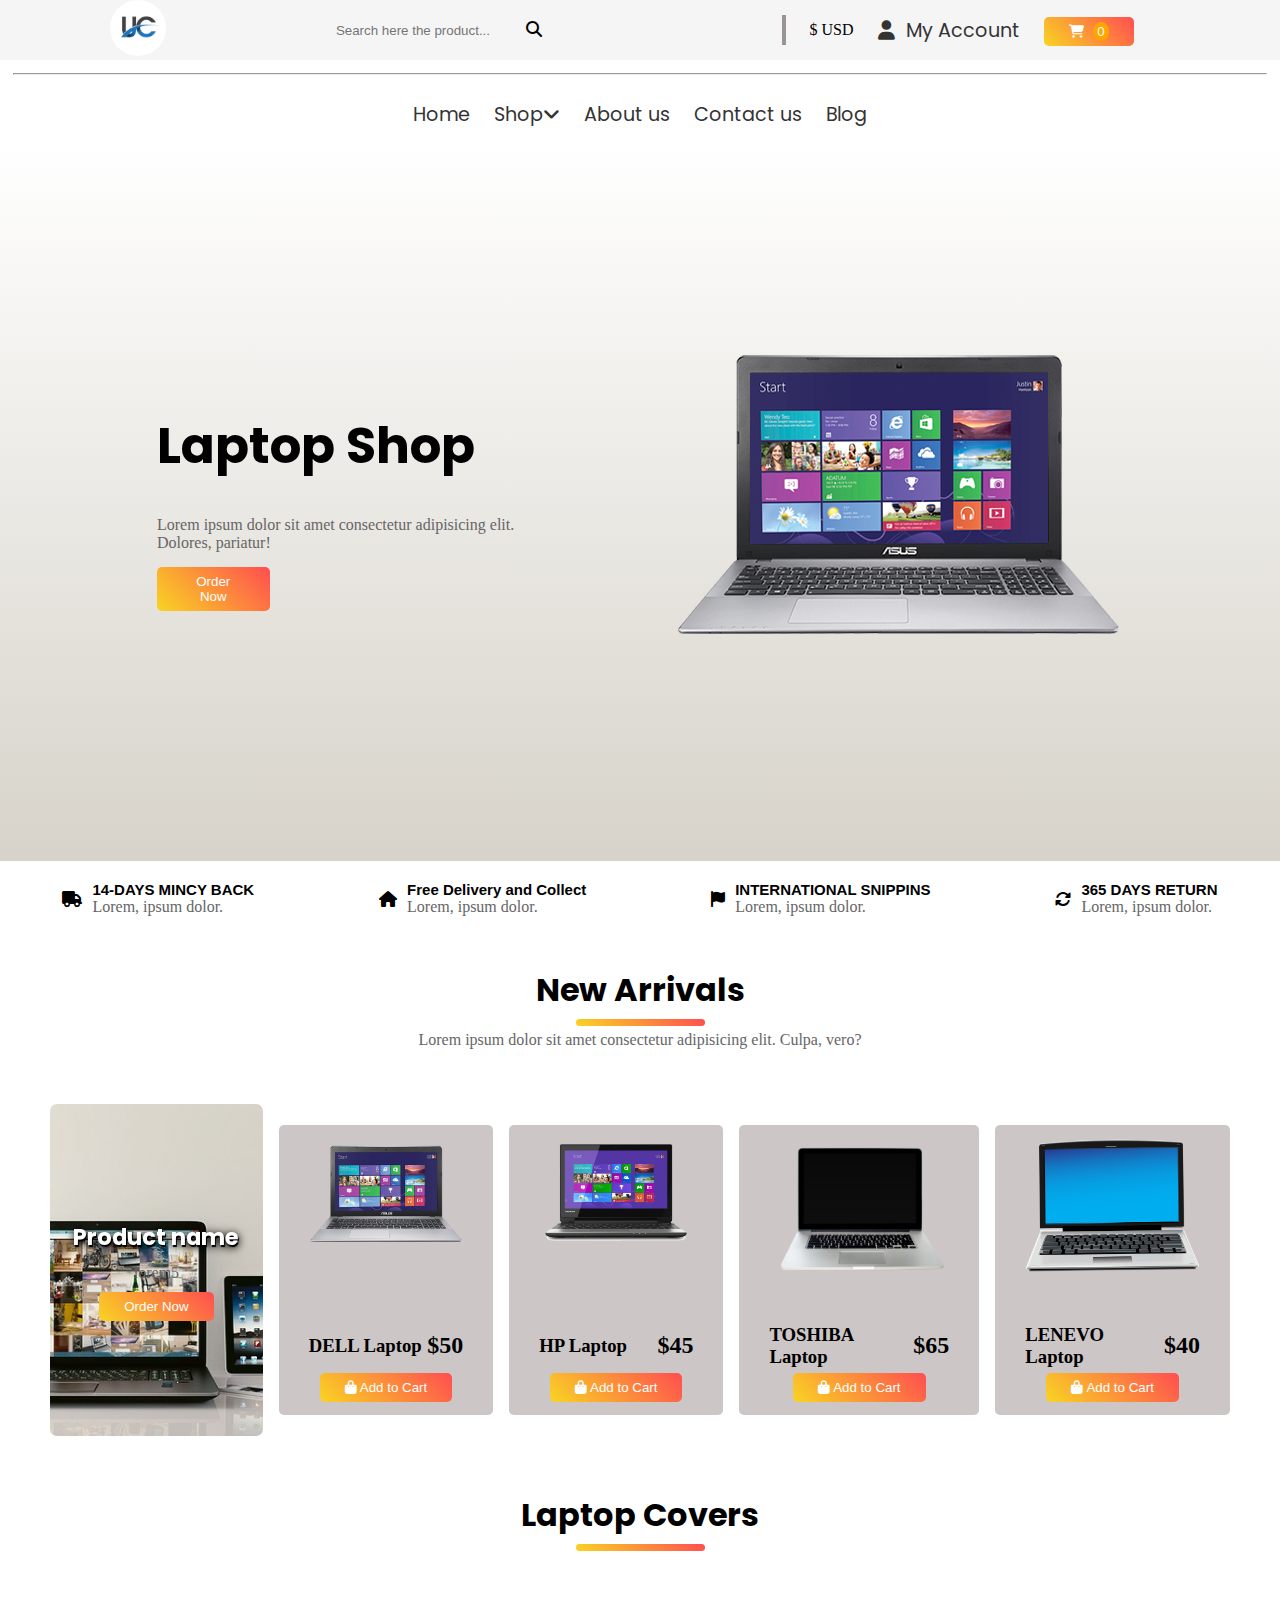
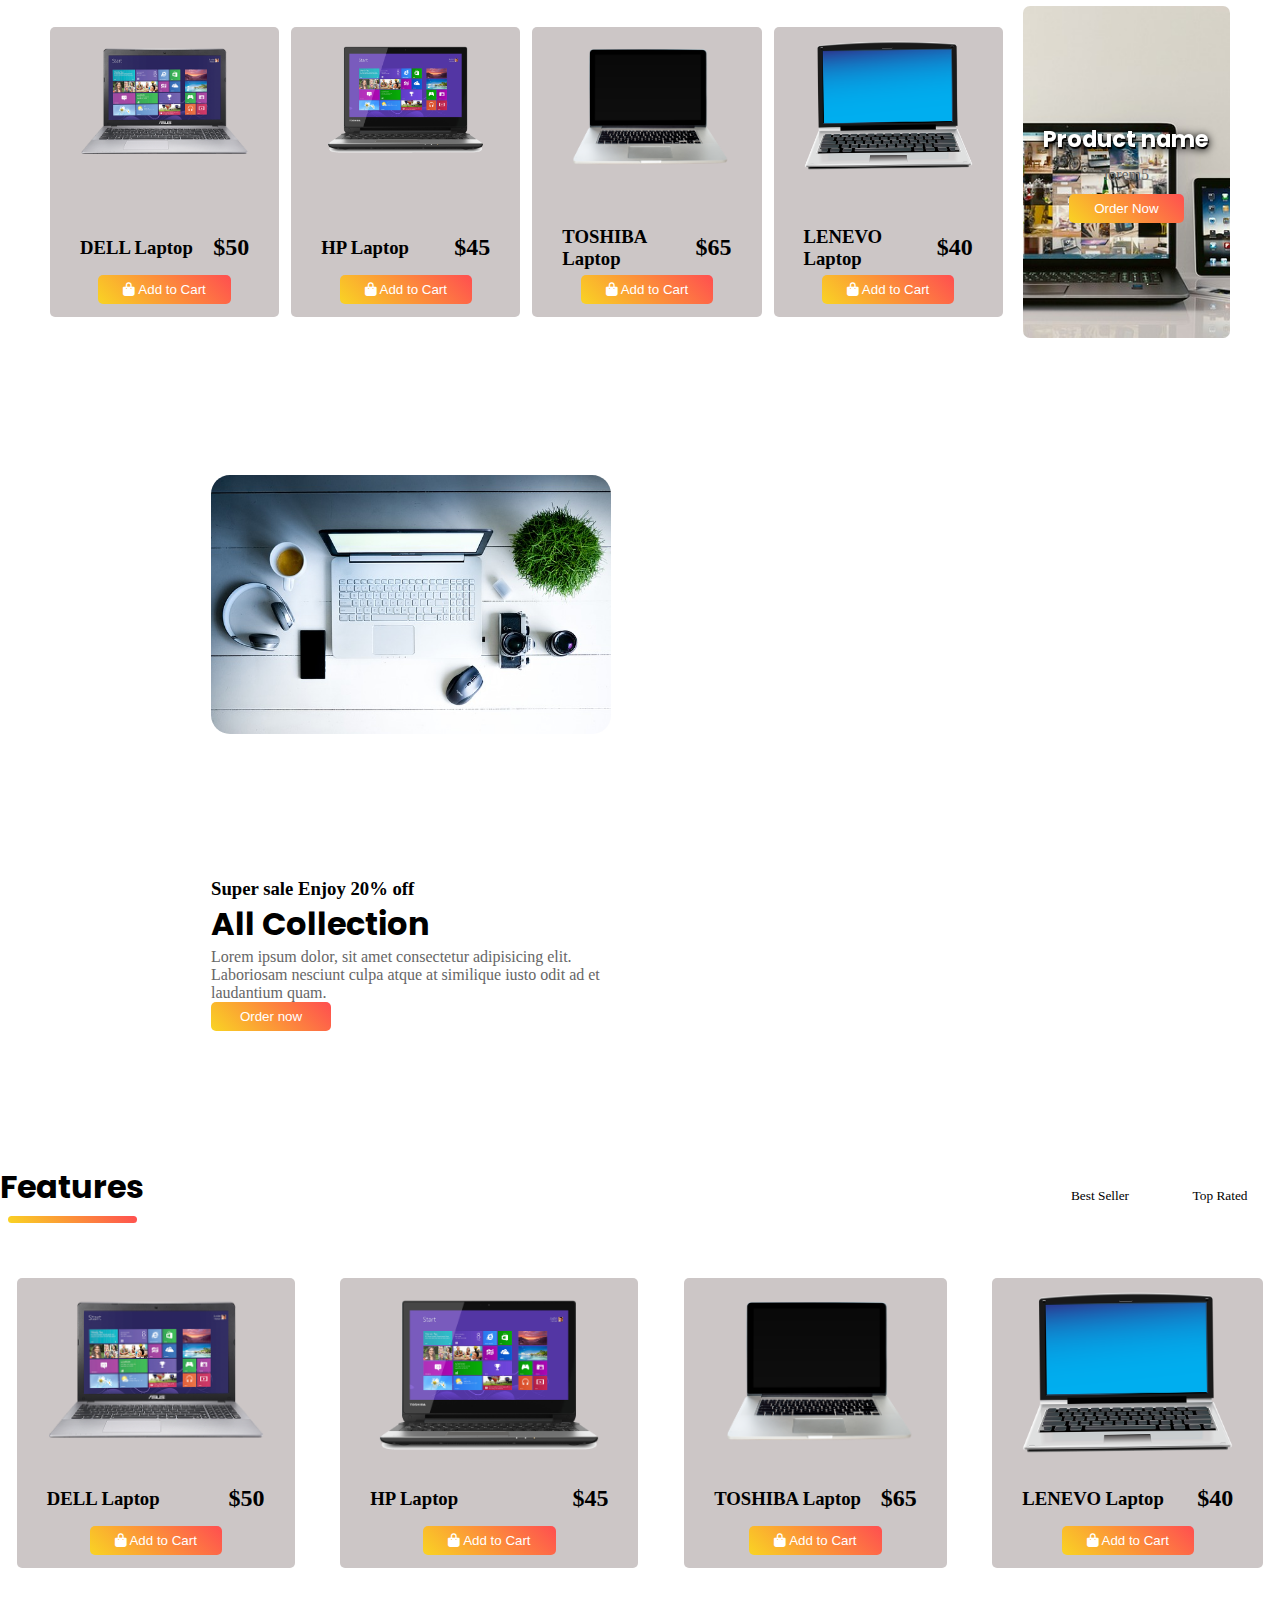
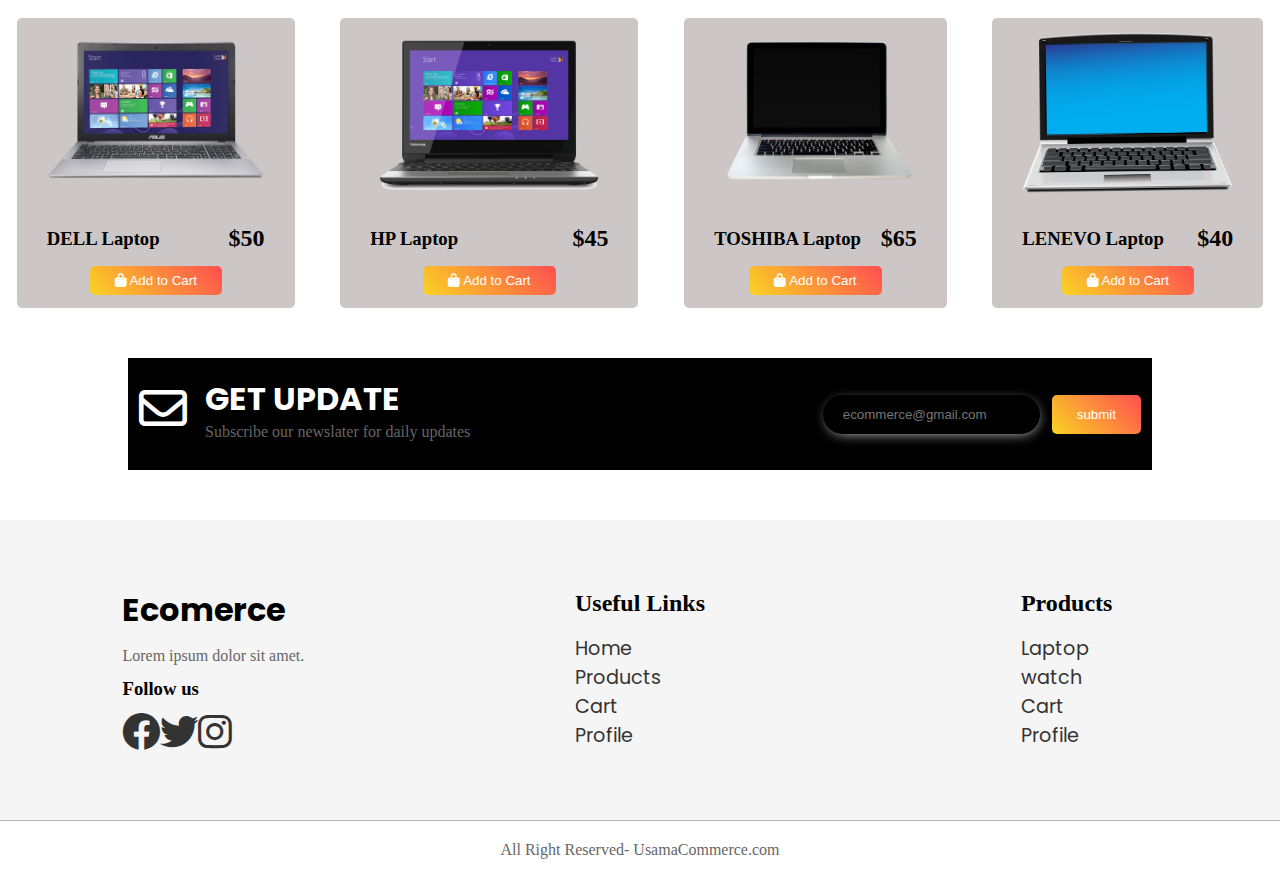
<file: index.html>
<!DOCTYPE html>
<html lang="en">
<head>
    <meta charset="UTF-8">
    <meta http-equiv="X-UA-Compatible" content="IE=edge">
    <meta name="viewport" content="width=device-width, initial-scale=1.0">
    <title>Ecomerce Store</title>
<link rel="shortcut icon" href="./images/logo.jpg" type="image/x-icon">
    <link rel="stylesheet" href="style.css">
    <link rel="stylesheet" href="responsive.css">
    <link rel="stylesheet" href="./css/all.min.css">
    <link rel="stylesheet" href="./css/fontawesome.min.css">

</head>
<body>
    <nav class="top-nav">
       <a href="./index.html" style="width: 30px;">
        <img src="./images/logo.jpg" alt="logo">
       </a> 
     
       <div class="search">
        <input type="search" id="search-value" placeholder="Search here the product..." > 
        <i class="fa-solid fa-search" id="search-btn"></i>
    </div>

        <ul class="topnav-ul">
           <li><div class="vertical-line"></div></li>
           <li id="amount">$ USD</li>
           <li class="user-btn"> <a href="./myaccount.html"><i class="fa-solid fa-user"></i> My Account</a></li>
           <li> <a href="./products.html"><button ><i class="fa fa-shopping-cart"></i> <span class="total-cart-btn">0</span></button></i></a></li>
            <li><img src="./images/menu.png" class="menu-icon" onclick="menutoggle()" alt=""></li>
            
        </ul>
    </nav>
    <!-- bottom navbar -->
    
    <hr id="header-hr" style="margin: 13px;">

    <nav class="nav-bottom">
        <ul id="bottom-nav-bar">
            <li><a href="./index.html">Home</a></li>
            <li><a href="./products.html">Shop<i class="fa-solid fa-angle-down"></i></a></li>
            <li><a href="">About us</a></li>
            <li><a href="">Contact us</a></li>
            <li><a href="">Blog</a></li>
         <li class="bottom-nav-button"> <a href="./myaccount.html"><i class="fa-solid fa-user"></i> My Account</a></li>

        </ul>
        <!-- <i class="fab fa-twitter"></i> -->
    </nav>
    <h4 class="cart-message"></h4>
    <main>
 <p class="message" style="position: absolute; float: right;"></p>

      <div class="hero-section">
        <div class="mainleft">
            <h1>Laptop Shop</h1>
            <p>Lorem ipsum dolor sit amet consectetur adipisicing elit. Dolores, pariatur!</p>
            <button>Order Now</button>
        </div>
        <div class="mainright">
            <img class="mainimgs" src="./images/1.png" alt="">
        </div>
      </div>
      <!-- policys -->
      <div class="policy">
        <div class="policie-list">
            <i class="fa-solid fa-truck"></i>
            <div class="policie-name">
                <h1>14-DAYS MINCY BACK</h1>
                <p>Lorem, ipsum dolor.</p>
            </div>
        </div>
        <div class="policie-list">
            <i class="fa-solid fa-home"></i>
            <div class="policie-name">
                <h1>Free Delivery and Collect</h1>
                <p>Lorem, ipsum dolor.</p>
            </div>
        </div>
        <div class="policie-list">
            <i class="fa-solid fa-flag"></i>
            <div class="policie-name">
                <!-- <i class="fa-solid fa-box"></i> -->
                <h1>INTERNATIONAL SNIPPINS</h1>
                <p>Lorem, ipsum dolor.</p>
            </div>
        </div>
        <div class="policie-list">
            <i class="fa-solid fa-rotate"></i>
            <div class="policie-name">
                <h1>365 DAYS RETURN</h1>
                <p>Lorem, ipsum dolor.</p>
            </div>
        </div>
      </div>

      <!-- 1st collect list -->
      <div class="container-top">
        <h1>New Arrivals </h1>
        <hr class="hr">
        <p>Lorem ipsum dolor sit amet consectetur adipisicing elit. Culpa, vero?</p>
      </div>
        <div class="container">
            <div class="newcollection" style="margin-left: 0px;">
                <h1>Product name</h1>
                <p>lorem5</p>
                <button>Order Now</button>
            </div>
            <div id="root"></div>
            
        </div> 
        <div class="covers-heading">
            <h1>Laptop Covers</h1>
            <hr class="hr">
        </div>
        <div class="covers">
            <div id="root2"> </div>
            <div class="newcollection">
                    <h1>Product name</h1>
                    <p>lorem5</p>
                    <button>Order Now</button>
                </div>
            </div>
    </main>
                                            <!-- full set -->
    <div class="fullset">
        <div class="fullset-left">
            <img src="./images/top.jpg" alt="">
        </div>
        <div class="fullset-right">
            <h3>Super sale Enjoy 20% off</h3>
            <h1>All Collection</h1>
            <p>Lorem ipsum dolor, sit amet consectetur adipisicing elit. Laboriosam nesciunt culpa atque at similique iusto odit ad et laudantium quam.</p>
            <button value="" style="width: 120px;">Order now</button>
        </div>
    </div>
                                    <!-- Features section -->
    <div class="feature-heading">
        <h1>Features<hr class="hr"></h1>
        
        <div class="feature-btn"> 
            <button>Best Seller</button>
            <button>Top Rated</button>
        </div>
    </div>
    <div class="features">
        <div id="root1"></div>
        <div id="root3"></div>
    </div>

                          <!-- Emails sections -->

    <div class="email-update">
        <div class="email-left">
         <i class="fa-solid fa-envelope"></i>
        <div>
        <h1>GET UPDATE</h1>
        <P>Subscribe our newslater for daily updates</P>
        </div>
    </div>
    <div class="submit">
        <input type="email" name="" id="email-news" placeholder="ecommerce@gmail.com">
        <button>submit</button>
    </div>
    </div>

    <!-- Footer section -->

    <footer>
        <div class="footer">
        <div class="sitedetails">
            <h1>Ecomerce</h1>
            <p>Lorem ipsum dolor sit amet.</p>
            <h3>Follow us</h3>
            <div class="socialicons">
                <a href="#"><i class="fab fa-facebook fa-2x"></i></a>
<a href="#"><i class="fab fa-twitter fa-2x"></i></a>
<a href="#"><i class="fab fa-instagram fa-2x"></i></a>
            </div>
        </div>
        <div class="pages sitedetails">
            <h2>Useful Links</h2>
            <ul>
                <li><a href="./index.html">Home</a></li>
                <li><a href="./products.html">Products</a></li>
                <li><a href="./cart.html">Cart</a></li>
                <li><a href="./myaccount.html">Profile</a></li>
            </ul>
        </div>
        <div class="featured sitedetails">
            <h2>Products</h2>
           <ul>
            <li><a href="">Laptop</a></li>
                <li><a href="">watch</a></li>
                <li><a href="">Cart</a></li>
                <li><a href="">Profile</a></li>
           </ul> 
        </div>
    </div>
    <hr>
   <p class="copyright">All Right Reserved- UsamaCommerce.com</p>
    </footer>
    <script src="index.js"></script>
</body>
</html>
</file>
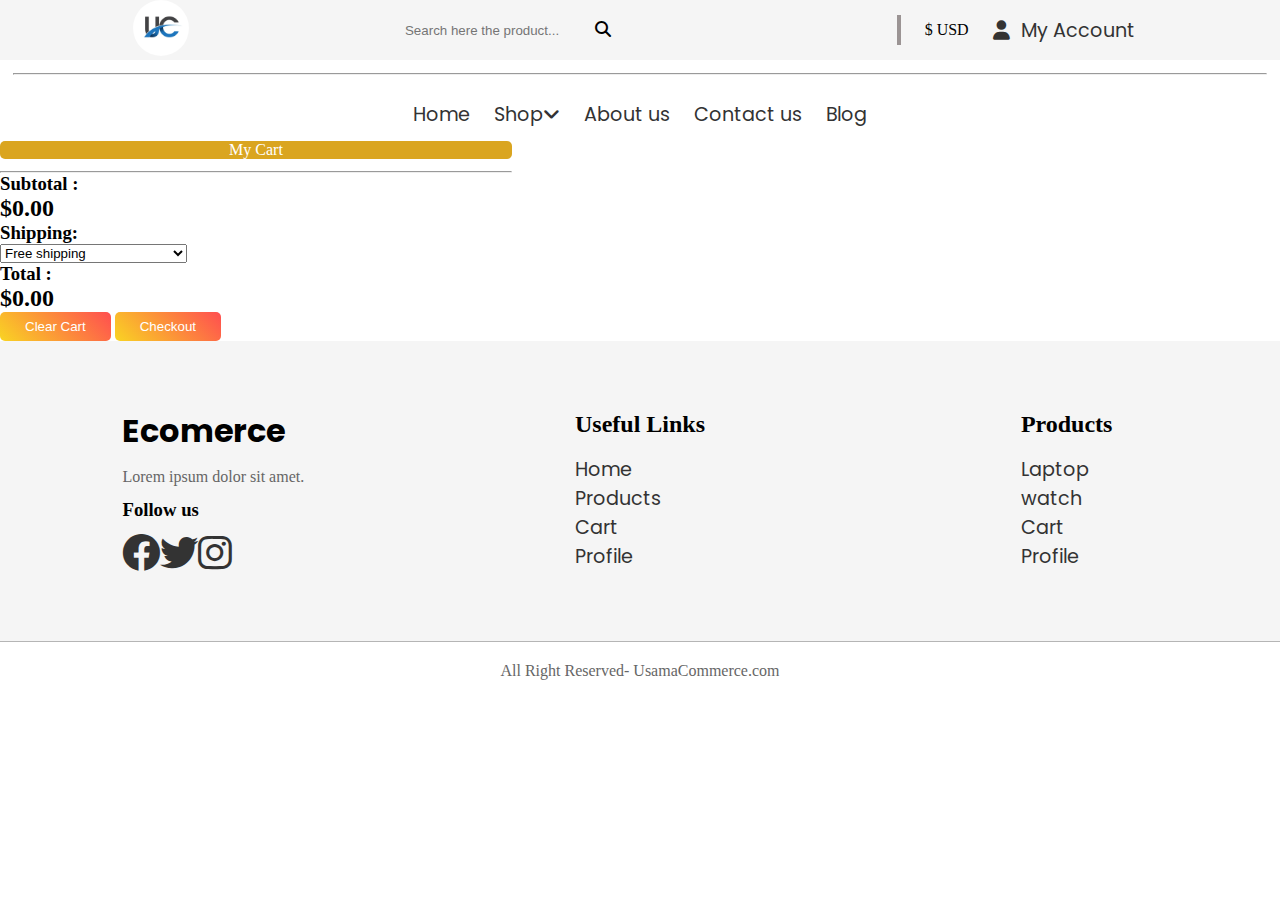
<file: cart.html>
<!DOCTYPE html>
<html lang="en">
<head>
    <meta charset="UTF-8">
    <meta http-equiv="X-UA-Compatible" content="IE=edge">
    <meta name="viewport" content="width=device-width, initial-scale=1.0">
    <title>Document</title>
    <link rel="stylesheet" href="style.css">
    <link rel="stylesheet" href="responsive.css">
    <link rel="stylesheet" href="./css/all.min.css">
    <link rel="stylesheet" href="./css/fontawesome.min.css">

</head>
<body>
    <nav class="top-nav">
        <a href="./index.html" style="width: 30px;">
         <img src="./images/logo.jpg" alt="logo">
        </a> 
      
        <div class="search">
         <input type="search" id="search-value" placeholder="Search here the product..." > 
         <i class="fa-solid fa-search" id="search-btn"></i>
     </div>
 
         <ul class="topnav-ul">
            <li><div class="vertical-line"></div></li>
            <li id="amount">$ USD</li>
            <li class="user-btn"> <a href="./myaccount.html"><i class="fa-solid fa-user"></i> My Account</a></li>
            <link rel="stylesheet" href="style.css">

             
         </ul>
     </nav>
     <!-- bottom navbar -->
     
     <hr id="header-hr" style="margin: 13px;">
 
     <nav class="nav-bottom">
         <ul id="bottom-nav-bar">
             <li><a href="./index.html">Home</a></li>
             <li><a href="./products.html">Shop<i class="fa-solid fa-angle-down"></i></a></li>
             <li><a href="">About us</a></li>
             <li><a href="">Contact us</a></li>
             <li><a href="">Blog</a></li>
          <li class="bottom-nav-button"> <a href="./myaccount.html"><i class="fa-solid fa-user"></i> My Account</a></li>
 
         </ul>
         <!-- <i class="fab fa-twitter"></i> -->
     </nav>


 <div class="cart-page" style="width: 40%;">
    <div class="head">My Cart</div>
    <div id="cartitem"></div>
    <hr>
    <div class="foot">
      <div class="subtotal">
        <h3>Subtotal :</h3>
        <h2 id="subtotal"> $0.00</h2>
      </div>
      <div class="shipping">
        <h3>Shipping:</h3>
        <select id="shipping-method">
          <option value="0">Free shipping</option>
          <option value="5.99">Standard shipping (+ $5.99)</option>
          <option value="9.99">Express shipping (+ $9.99)</option>
        </select>
      </div>
      <div class="total">
        <h3>Total :</h3>
        <h2 id="total"> $0.00</h2>
      </div>
      <div class="buttons">
        <button id="clear-cart-btn" onclick="clearCart()">Clear Cart</button>
        <button id="checkout-btn" onclick="checkout()">Checkout</button>
      </div>
    </div>
  </div>
  


            <!-- Footer navbar -->
            <footer>
                <div class="footer">
                <div class="sitedetails">
                    <h1>Ecomerce</h1>
                    <p>Lorem ipsum dolor sit amet.</p>
                    <h3>Follow us</h3>
                    <div class="socialicons">
                        <a href="#"><i class="fab fa-facebook fa-2x"></i></a>
        <a href="#"><i class="fab fa-twitter fa-2x"></i></a>
        <a href="#"><i class="fab fa-instagram fa-2x"></i></a>
                    </div>
                </div>
                <div class="pages sitedetails">
                    <h2>Useful Links</h2>
                    <ul>
                        <li><a href="./index.html">Home</a></li>
                        <li><a href="./products.html">Products</a></li>
                        <li><a href="./cart.html">Cart</a></li>
                        <li><a href="./myaccount.html">Profile</a></li>
                    </ul>
                </div>
                <div class="featured sitedetails">
                    <h2>Products</h2>
                   <ul>
                    <li><a href="">Laptop</a></li>
                        <li><a href="">watch</a></li>
                        <li><a href="">Cart</a></li>
                        <li><a href="">Profile</a></li>
                   </ul> 
                </div>
            </div>
            <hr>
           <p class="copyright">All Right Reserved- UsamaCommerce.com</p>
            </footer>
            
            <script src="index.js"></script>
</body>
</html>
</file>
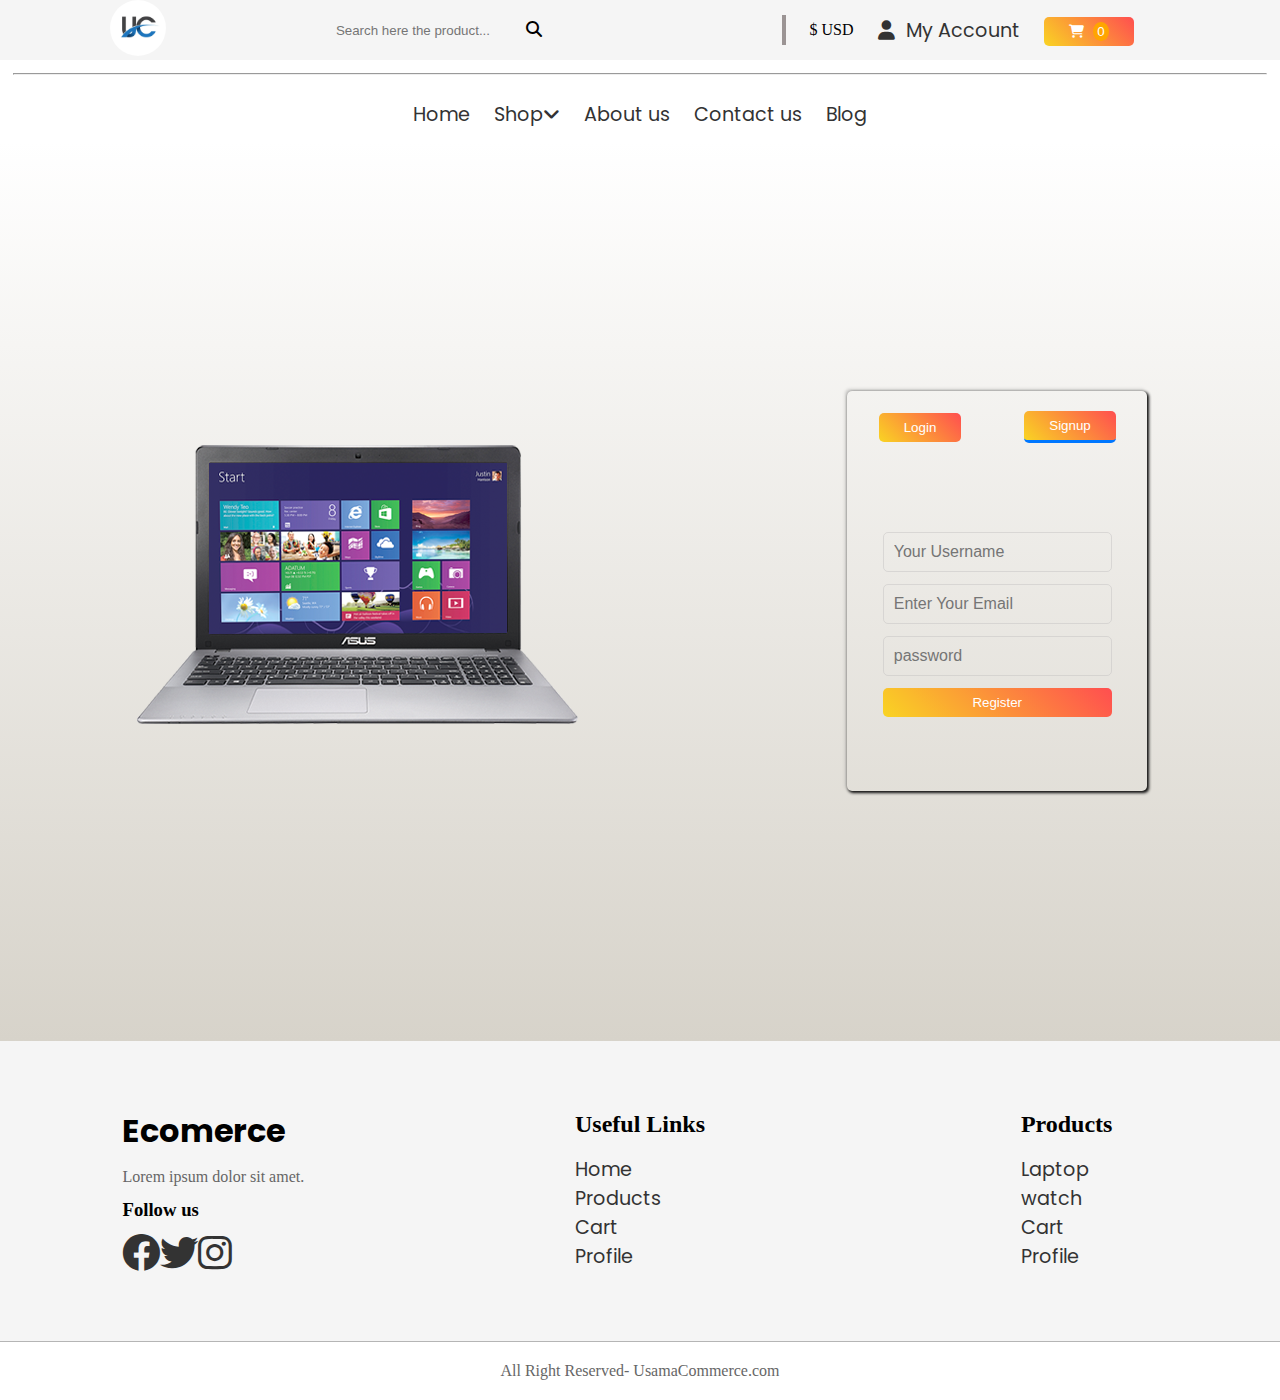
<file: myaccount.html>
<!DOCTYPE html>
<html lang="en">
<head>
    <meta charset="UTF-8">
    <meta http-equiv="X-UA-Compatible" content="IE=edge">
    <meta name="viewport" content="width=device-width, initial-scale=1.0">
    <title>Document</title>
    <link rel="stylesheet" href="style.css">
    <link rel="stylesheet" href="responsive.css">
    <link rel="stylesheet" href="./css/all.min.css">
    <link rel="stylesheet" href="./css/fontawesome.min.css">

</head>
<body>
    <nav class="top-nav">
        <a href="./index.html" style="width: 30px;">
         <img src="./images/logo.jpg" alt="logo">
        </a> 
      
        <div class="search">
         <input type="search" id="search-value" placeholder="Search here the product..." > 
         <i class="fa-solid fa-search" id="search-btn"></i>
     </div>
 
         <ul class="topnav-ul">
            <li><div class="vertical-line"></div></li>
            <li id="amount">$ USD</li>
            <li class="user-btn"> <a href="./myaccount.html"><i class="fa-solid fa-user"></i> My Account</a></li>
            <li> <a href="./products.html"><button ><i class="fa fa-shopping-cart"></i> <span class="total-cart-btn">0</span></button></i></a></li>
            <li><img src="./images/menu.png" class="menu-icon" onclick="menutoggle()" alt=""></li>
             
         </ul>
     </nav>
     <!-- bottom navbar -->
     
     <hr id="header-hr" style="margin: 13px;">
 
     <nav class="nav-bottom">
         <ul id="bottom-nav-bar">
             <li><a href="./index.html">Home</a></li>
             <li><a href="./products.html">Shop<i class="fa-solid fa-angle-down"></i></a></li>
             <li><a href="">About us</a></li>
             <li><a href="">Contact us</a></li>
             <li><a href="">Blog</a></li>
          <li class="bottom-nav-button"> <a href="./myaccount.html"><i class="fa-solid fa-user"></i> My Account</a></li>
 
         </ul>
         <!-- <i class="fab fa-twitter"></i> -->
     </nav>
<!-- form -->
<div class ="account-main">
    <div class="account-left">
        <img src="./images/1.png" alt="">
    </div>

    <div class="form-container">
        <div class="auth-btn">
            <button id="login-btn">Login </button>
            <button id="signup-btn" class="active">Signup</button>
        </div>
        <div class="form-area">
            <form action="" id="login-form">
                <input type="text" placeholder="@usamariaz">
                <input type="password" placeholder="password">
                <button>Login</button>
                <p>FORGET PASSWORD</p>
            </form>
            <!--  -->
            <form action="" id="signup-form">
                <input type="text" placeholder="Your Username">
                <input type="email" placeholder="Enter Your Email">
                <input type="password" placeholder="password">
                <button>Register</button>
            </form>

        </div>
     </div>

    </div>


     <!-- footer -->
     <footer>
        <div class="footer">
        <div class="sitedetails">
            <h1>Ecomerce</h1>
            <p>Lorem ipsum dolor sit amet.</p>
            <h3>Follow us</h3>
            <div class="socialicons">
                <a href="#"><i class="fab fa-facebook fa-2x"></i></a>
<a href="#"><i class="fab fa-twitter fa-2x"></i></a>
<a href="#"><i class="fab fa-instagram fa-2x"></i></a>
            </div>
        </div>
        <div class="pages sitedetails">
            <h2>Useful Links</h2>
            <ul>
                <li><a href="./index.html">Home</a></li>
                <li><a href="./products.html">Products</a></li>
                <li><a href="./cart.html">Cart</a></li>
                <li><a href="./myaccount.html">Profile</a></li>
            </ul>
        </div>
        <div class="featured sitedetails">
            <h2>Products</h2>
           <ul>
            <li><a href="">Laptop</a></li>
                <li><a href="">watch</a></li>
                <li><a href="">Cart</a></li>
                <li><a href="">Profile</a></li>
           </ul> 
        </div>
    </div>
    <hr>
   <p class="copyright">All Right Reserved- UsamaCommerce.com</p>
    </footer>
    <script>
        let login_btn=document.getElementById('login-btn');
        let signup_btn=document.getElementById('signup-btn');
        let login_form=document.getElementById('login-form');
        let signup_form=document.getElementById('signup-form');
        login_btn.addEventListener('click',()=>{
            signup_form.style.transform='translatex(-264px)';
            login_form.style.right='auto';
            login_btn.classList.add('active');
            signup_btn.classList.remove('active');

        });
        signup_btn.addEventListener('click',()=>{
            signup_form.style.transform='translatex(0)';
            login_form.style.right='-258px';
            signup_btn.classList.add('active');
            login_btn.classList.remove('active');

        });
    </script>
    <script src="index.js"></script>
    
</body>
</html>
</file>
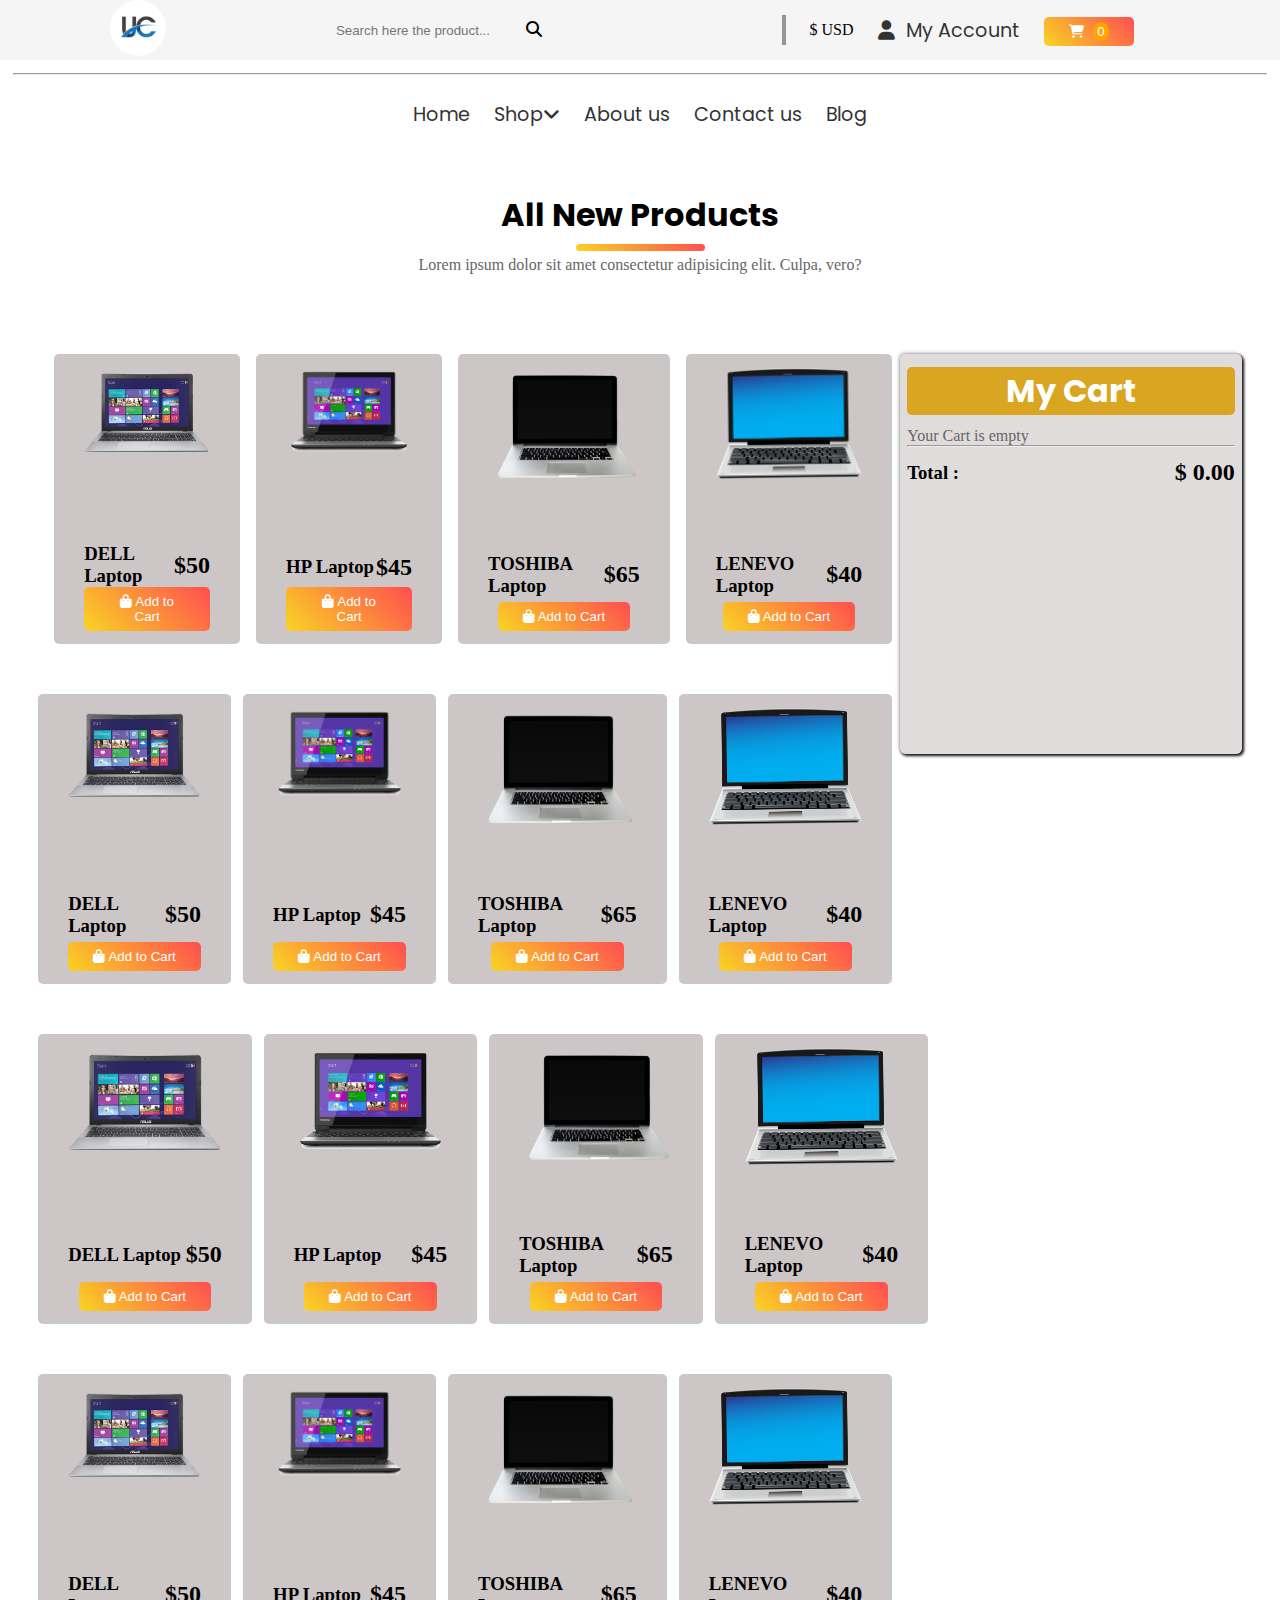
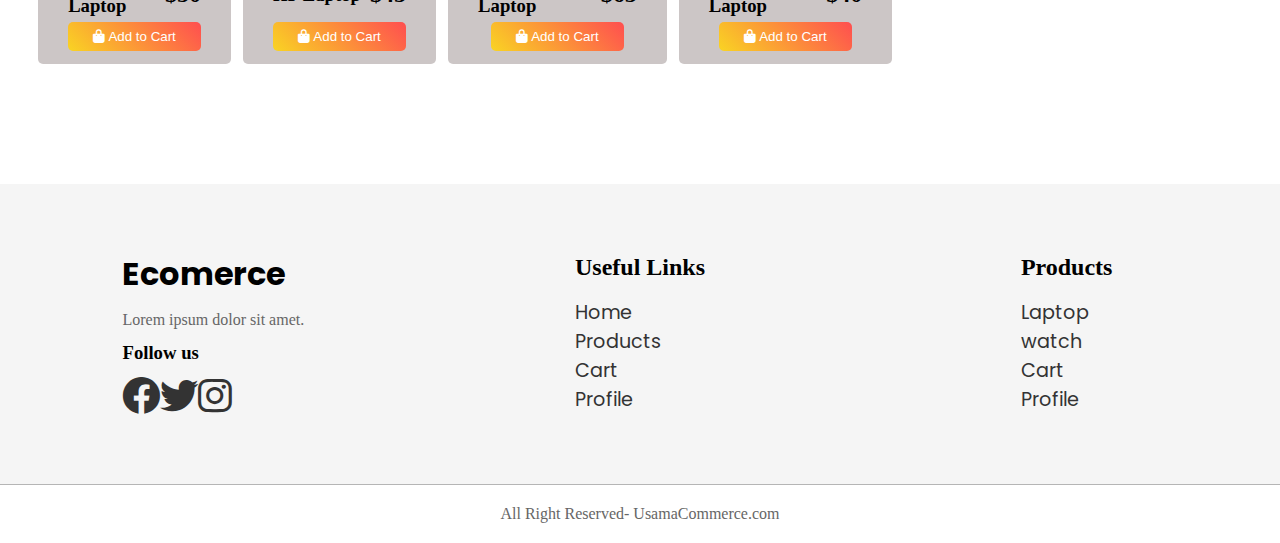
<file: products.html>
<!DOCTYPE html>
<html lang="en">
<head>
    <meta charset="UTF-8">
    <meta http-equiv="X-UA-Compatible" content="IE=edge">
    <meta name="viewport" content="width=device-width, initial-scale=1.0">
    <title>Document</title>
    <link rel="stylesheet" href="style.css">
    <link rel="stylesheet" href="responsive.css">
    <link rel="stylesheet" href="./css/all.min.css">
    <link rel="stylesheet" href="./css/fontawesome.min.css">

</head>
<body>
    <nav class="top-nav">
        <a href="./index.html" style="width: 30px;">
         <img src="./images/logo.jpg" alt="logo">
        </a> 
      
        <div class="search">
         <input type="search" id="search-value" placeholder="Search here the product..." > 
         <i class="fa-solid fa-search" id="search-btn"></i>
     </div>
 
         <ul class="topnav-ul">
            <li><div class="vertical-line"></div></li>
            <li id="amount">$ USD</li>
            <li class="user-btn"> <a href="./myaccount.html"><i class="fa-solid fa-user"></i> My Account</a></li>
            <li> <a href="./products.html"><button ><i class="fa fa-shopping-cart"></i> <span class="total-cart-btn">0</span></button></i></a></li>
            <li><img src="./images/menu.png" class="menu-icon" onclick="menutoggle()" alt=""></li>
             
         </ul>
     </nav>
     <!-- bottom navbar -->
     
     <hr id="header-hr" style="margin: 13px;">
 
     <nav class="nav-bottom">
         <ul id="bottom-nav-bar">
             <li><a href="./index.html">Home</a></li>
             <li><a href="./products.html">Shop<i class="fa-solid fa-angle-down"></i></a></li>
             <li><a href="">About us</a></li>
             <li><a href="">Contact us</a></li>
             <li><a href="">Blog</a></li>
          <li class="bottom-nav-button"> <a href="./myaccount.html"><i class="fa-solid fa-user"></i> My Account</a></li>
 
         </ul>
         <!-- <i class="fab fa-twitter"></i> -->
     </nav>
 <h4 class="cart-message"></h4>

 <div class="container-top">
    <h1>All New Products </h1>
    <hr class="hr">
    <p>Lorem ipsum dolor sit amet consectetur adipisicing elit. Culpa, vero?</p>
  </div>
<div class="Products">
    <div class="product">
     <div id="root"></div>
     <div id="root1"></div>
     <div id="root2"></div>
     <div id="root3"></div>
    </div>
    <div class="cart"> 
        <div class="head"> <h1>My Cart</h1></div>
        <div id="cartitem"><p>Your Cart is empty</p></div>
        <hr>
        <div class="cart-foot">
            <h3>Total :</h3>
            <h2 id="totalcount">$ 0.00</h2>
        </div>
    </div>
    </div>

     <!-- footer -->
     <footer>
        <div class="footer">
        <div class="sitedetails">
            <h1>Ecomerce</h1>
            <p>Lorem ipsum dolor sit amet.</p>
            <h3>Follow us</h3>
            <div class="socialicons">
                <a href="#"><i class="fab fa-facebook fa-2x"></i></a>
<a href="#"><i class="fab fa-twitter fa-2x"></i></a>
<a href="#"><i class="fab fa-instagram fa-2x"></i></a>
            </div>
        </div>
        <div class="pages sitedetails">
            <h2>Useful Links</h2>
            <ul>
                <li><a href="./index.html">Home</a></li>
                <li><a href="./products.html">Products</a></li>
                <li><a href="./cart.html">Cart</a></li>
                <li><a href="./myaccount.html">Profile</a></li>
            </ul>
        </div>
        <div class="featured sitedetails">
            <h2>Products</h2>
           <ul>
            <li><a href="">Laptop</a></li>
                <li><a href="">watch</a></li>
                <li><a href="">Cart</a></li>
                <li><a href="">Profile</a></li>
           </ul> 
        </div>
    </div>
    <hr>
   <p class="copyright">All Right Reserved- UsamaCommerce.com</p>
    </footer>
  
    <script src="index.js"></script>
</body>
</html>
</file>
<file: style.css>
@import url('https://fonts.googleapis.com/css2?family=Poppins&family=Roboto&display=swap');
:root {
    --color-text: #333;
    --color-text-alt: #666;
    --color-text-light: #aaa;
    --bg-gradient:linear-gradient(45deg, #F9D423, #FF4E50);
  }
  
*{
    padding: 0;
    margin: 0;
    box-sizing: border-box;
    list-style: none;
}
body{
    /* font-family: 'Roboto', sans-serif; */
}
p{
    color: var(--color-text-alt);
}
h1{
    font-family: 'Poppins', sans-serif;
}

.cart-message{
    position: fixed;
    width: 100%;
    text-align: end;
    padding: 0px 120px;
    transition: all 0.3s ease-in-out;
    z-index: 1;
}
button{
    position: relative;
    background: linear-gradient(45deg, #F9D423, #FF4E50);
    padding: 7px 25px;
    border-radius: 5px;
    cursor: pointer;
    border: none;
    color: white;
    transition: all 0.5s;
}
button:hover{
    background: linear-gradient(360deg,  #FF4E50, #F9D423);
    transform: translatey(-3px);
}

.top-nav{
    background-color: whitesmoke;
    display: flex;
    align-items: center;
    justify-content: space-around;
    padding: 0px 15px;
}

#search-value{
    padding: 5px;
    border: none;
    border-radius: 7px;
    margin-right: 4px; 
    color: black;
    background-color: transparent;
}

  
.vertical-line {
    border-left: 4px solid #9b9494;
    height: 30px;
  }
.top-nav img{
    width: 56px;
    border-radius: 50%;
}
.top-nav ul{
    display: flex;
    align-items: center;
    margin-left: 37px;
}

.top-nav ul li i{
    margin-right: 6px;
}
.topnav-ul li a{
    color: var(--color-text);
}
.topnav-ul li a:hover{
    color: var(--color-text-alt);
}
.menu-icon{
    display: none;
    width: 30px !important;
    border-radius: 0px !important;
}
                                                    /* bottom nav bar strat from here */

.nav-bottom{
    text-align: center;
    margin: auto;
    display: flex;
    align-items: center;
    justify-content: space-evenly;
}
nav ul {
    display: flex;
}
nav ul li{
    list-style: none;
    text-decoration: none;
    padding: 12px;
}
nav ul li a{
    font-family: 'Poppins', sans-serif !important;
    font-size: larger;
    text-decoration: none;
    color: var(--color-text);
}
nav ul li a:hover{
    color: var(--color-text-alt);
    text-decoration: underline;
    text-decoration-color: orange;
    text-decoration-style: wavy;
}
.bottom-nav-button{
    display: none;
}

/*-----------------------media query for menu -----------------------*/

          /* Nav bar ends here */

.hero-section{
    display: flex;
    flex-wrap: wrap-reverse;
    justify-content: space-evenly;
    align-items: center;
    padding: 15px;
    background: linear-gradient(360deg ,#D7D3CA,transparent) ;
    min-height: 80vh;
}
.mainleft{
    display: grid;
    grid-gap: 15px;
    width:30% ;
    animation: lefttext 0.7s 0.3s forwards ease-in-out;
    transition: all 0.3s ease-in-out;
}
@keyframes lefttext {
    0%{
        transform: translatex(-270px);
    }
}
.mainleft h1{
font-size: 50px;
    line-height: 60px;
    margin: 25px 0;
}
.mainimgs{
    border-radius: 30px;
    animation: rightside 0.7s 0.3s forwards ease-in-out;

}
@keyframes rightside {
    0%{
        transform: translatex(270px);
    }
}
.mainleft button{
    width: 30%;
}

                                                    /* Polcies section from here */

.policy{
    display: grid;
    grid-template-columns: repeat(4,auto);
    /* display: flex;
    flex-wrap: wrap; */
    place-items: center;
    align-items: center;
    /* justify-content: space-evenly; */
    margin: 20px 0px;
}
.policie-list{
    
    display: flex;
    flex-wrap: wrap;
    align-items: center;
    justify-content: center;

}
.policie-name{
    margin-left: 10px;
}
.policie-name h1{
    font-size: 15px;
    font-family:sans-serif;
}
.policie-name p{
   color: var(--color-text-alt);
}


                                                    /* container area */
.container-top{
    text-align: center;
    margin: 50px 0px;
    position: relative;
}
.hr{
    margin-top: 12px;
    width: 129px;
    margin: 5px auto;
    height: 7px;
    border-radius: 5px;
    border: none;
    background:var(--bg-gradient) ;
}

                            /* NEW ITEMS CONTAINER */
.container{
    display: flex;
    align-items: center;
    justify-content: center;
    margin: 50px 0px;
    overflow: hidden;
    padding: 5px 50px;
}

#root{
    display: grid;
    grid-template-columns: repeat(4,auto);
    grid-gap: 16px;
    place-items: center;
    margin-left: 16px;
}
.box{
        background-color: rgb(204, 198, 198);
        padding: 13px 30px;
        border-radius: 7px;
        height: 290px;
    border-radius: 5px;
    display: flex;
    flex-direction: column;
    align-items: center;
    justify-content: space-between;
    transition: all 0.3s;

}
.box:hover{
    transform: translatey(-5px);
}
.img-box{
    width: 100%;
    height: 180px;
}
.images{
    max-width: 100%;
    max-height: 90%;
    object-fit: cover;
    object-position: center;
}

.bottom{
    width: 100%;
    display: flex;
    align-items: center;
    justify-content: space-between;
}


/* Covers section */

.covers-heading{
    text-align: center;
    margin: 30px 0px;
}
.covers{
    margin: 50px 0px;
    display: flex;
    align-items: center;
    justify-content: center;
    padding: 5px 50px;
}
#root2{
display: grid;
grid-template-columns: repeat(4,25%);
grid-gap: 12px;
place-items: center;
}
.newcollection{
    background: url(./images/coll.jpg) no-repeat center;
    background-color: #333;
    background-size: cover;
    height: 332px;
    width: 259px;
    display: flex;
    justify-content: center;
    align-items: center;
    flex-direction: column;
    margin-left: 56px;
    grid-gap: 10px;
    border-radius: 7px;
}
.newcollection h1{
    font-size: 1.4rem;
    color: white;
    text-shadow: 1px 2px 1px black;
    filter: drop-shadow(0px 1px 4px black);
}

/* Full set section */
.fullset{
    margin: 50px 0px;
    display: flex;
    flex-wrap: wrap;
    align-items: center;
    overflow: hidden;
    background: linear-gradient(360deg ,#D7D3CA,#cfc4c478) , url(./images/top.jpg) no-repeat center;
    background-attachment: fixed;
    background-size: cover;
    min-height: 80vh;
    padding: 12px 211px;
}
.fullset-right{
    width: 50%;
}
.fullset-left img{
    width: 400px;
    margin-right: 39px;
    border-radius: 19px;
}

                                    /* features section */
.feature-heading{
    display: flex;
    align-items: center;
    justify-content: space-between;
}
.feature-btn{
    display: flex;
}
.feature-btn button{
    background: none !important;
    color: black;
    width: 120px;
    font-family: cursive;

}
#root1{
    margin: 50px 0px;
    display: grid;
    grid-template-columns: repeat(4,auto);
    grid-gap: 12px;
    place-items: center;
}

#root3{
    margin: 50px 0px;
    display: grid;
    grid-template-columns: repeat(4,auto);
    grid-gap: 12px;
    place-items: center;
}

/* emails section */

.email-update{
    background-color: black;
    color: white;
    display: flex;
    flex-wrap: wrap;
    justify-content: space-between;
    align-items: center;
    padding: 17px 11px;
    width: 80%;
    margin: 50px auto;
}
.email-left{
    display: flex;
    align-items: center;
    margin-bottom: 12px;
}
.email-left i{
   margin-right: 18px;
   font-weight: 400;
    font-size: xxx-large;
   
}
#email-news{
    padding: 12px 20px;
    background-color: transparent;
    color:white;
    margin-right: 12px;
    border: none;
    border-radius: 20px;
    box-shadow: 1px 3px 14px -5px white;
}

.submit{
    display: flex;
    border-radius: 20px;

}
.submit button{
    padding: 3px 25px;
}

                                /* footer section */
.footer{
    display: grid;
    grid-template-columns: repeat(3,1fr);
    grid-template-rows: 300px;
    background-color: whitesmoke;
    place-items: center;
}
.footer hr{
    border: none;
    background: #b5b5b5;
    height: 1px;
    margin: 20px 0;
}
.sitedetails{
    display: flex;
    flex-direction: column;
    justify-content: space-evenly;
    height: 65%; 
}
.sitedetails a{
    font-family: 'Poppins', sans-serif !important;
    font-size: larger;
    text-decoration: none;
    color: var(--color-text);
}
.sitedetails a:hover{
    color: var(--color-text-alt);
    text-decoration: underline;
    text-decoration-color: orange;
    text-decoration-style: wavy;
}
.socialicons{
    display: flex;
    justify-content: space-between;
    width: 60%;
}
.fa-facebook:hover{
    color: #1877f2;
}
.fa-twitter:hover{
    color: #1da1f2;
}
.fa-instagram:hover{
    color: #e1306c;
}


                                            /* Copyright */
footer hr{
    border: none;
    background: #b5b5b5;
    height: 1px;
}
.copyright{
    padding: 20px;
    text-align: center;
}



                                        /*Cart page   */



/* Products page */

.total-cart-btn{
    padding: 2px 4px;
    background-color: orange;
    border-radius: 50%;
}

.Products{
    display: flex;
    margin: 40px 0px;
    padding: 30px;
    justify-content: space-evenly;
}
.product{
    width: 70%;
    display: grid;
}
.cart{
   padding:13px 7px;
    border-radius: 6px;
   width: 28%;
   height:400px;
   background-color: rgba(204, 198, 198, 0.61);
   box-shadow: 1.5px 1.5px 3px #0e0e0e, -1.5px -1.5px 3px rgb(95 94 94 / 25%), inset 0px 0px 0px #0e0e0e, inset 0px -0px 0px #5f5e5e;
    margin-bottom: 12px;
}
.head{
    background-color: goldenrod;
    text-align: center;
    border-radius: 5px;
    font-size: bold;
    color: white;
    margin-bottom: 12px;
}
.cart-items{
    width: 100%;
    display: flex;
    text-align: center;
    align-items: center;
    justify-content: space-between;
    margin: 10px 0px;
}
.cart-foot{
    margin-top: 12px;
    display: flex;
    align-items: center;
    justify-content: space-between;
}

/* form css */
.account-main{
    display: flex;
    flex-wrap: wrap;
    justify-content: space-around;
    align-items: center;
    background: linear-gradient(360deg ,#D7D3CA,transparent) ;
    min-height: 100vh;
    text-align: center;
}

/*  */
.form-container{
    margin-top: 12px 0px;
    /* border: 1px solid black; */
    box-shadow: 1.5px 1.5px 3px #0e0e0e, -1.5px -1.5px 3px rgb(95 94 94 / 25%), inset 0px 0px 0px #0e0e0e, inset 0px -0px 0px #5f5e5e;
    width: 300px;
    border-radius: 5px;
    min-height: 400px;
    overflow: hidden;
}
.auth-btn{
    margin: 20px 0px;
    display: flex;
    align-items: center;
    justify-content: space-around;
}
.active{
    border-bottom: 3px solid #0077FF;
}
.form-area{
    position: relative;
    top: 63px;
    display: flex;
    /* align-items: center; */
    justify-content: center;
}
.form-area form{
    display: flex;
    flex-direction: column;
    justify-content: space-around;
    height: 197px;
    position: absolute;
}
#login-form{
    transition: all 0.5s ease-in-out;
    right: -258px;
}
#signup-form{
    transition: all 0.5s ease-out;
}
form input{
    padding: 10px;
  font-size: 16px;
  border: 1px solid #c4c1c17c;
  border-radius: 5px;
  background-color: transparent;
  outline: none;
  border-radius: 5px;}
</file>
<file: responsive.css>
@media (max-width:800px){
    .search,.vertical-line,#header-hr,#amount{
        display: none;
    }
    .mainleft{
        width: 100%;
        justify-content: center;
    justify-items: center;
    }
    .policy{
        grid-template-columns: repeat(2, auto);
        grid-gap: 34px;
    }
    .policie-list{
        width: 100%;
        padding: 12px;
        background-color: red;
    }
    .container ,.covers,.features{
        padding: 0px;
    }
    .newcollection{
        display: none;
    }
    #root{
        margin: 0px;
    }
    #root2{
    grid-template-columns: repeat(4,auto);
    }
    .box{
        padding: 13px 5px;
        width: 100%;
        text-align: center;
    }
    .fullset-right{
        width: 100%;
    }
    .Products{
      padding: 0px; 
      justify-content: normal;
      flex-wrap: wrap-reverse;
    }
    .product{
        width: 100%;
        padding: 12px 38px;
    }
    .cart{
        width: 100%;
    }

}

@media (max-width:460px){

    .bottom-nav-button{
        display: block;
    }
    .user-btn{
        display: none;
    }
    .nav-bottom ul {
        display: block;
        overflow: hidden;
        text-align: right;
        padding: 0px 10px;
        height: 0px;
        position: absolute;
        top: 60px;
        left: 0px;
        z-index: 1;
        width: 100%;
    background-color: whitesmoke;
 border-radius: 0px 0px 10px 10px;
        transition: height 0.5s;
    }
    .menu-icon{
        display: block;
    }
    .mainimgs{
        width: 310px;
    }
    #root,#root1,#root2,#root3{
        grid-template-columns: auto;
        }
        .fullset,.fullset-left{
            padding: 12px 21px;
        }
        
        .fullset-left img {
            width: 270px;
        }

        .footer a , h1,h2 , p{
            font-size: 12px;
        }
        
        .submit button {
    padding: 2px 18px;
}
.account-main{
    min-height: 180vh;
}
.account-left{
    display: none;
}
    /*  */
    .policy{
        grid-template-columns: repeat(2, auto);
        grid-gap: 34px;
    }
    .policie-list{
        width: 100%;
        padding: 12px;
        background-color: red;
    }

    .Products{
      padding: 0px; 
      justify-content: normal; 
    }
    .product{
        width: 100%;
    }
    .cart{
        width: 100%;
    }

}
</file>
